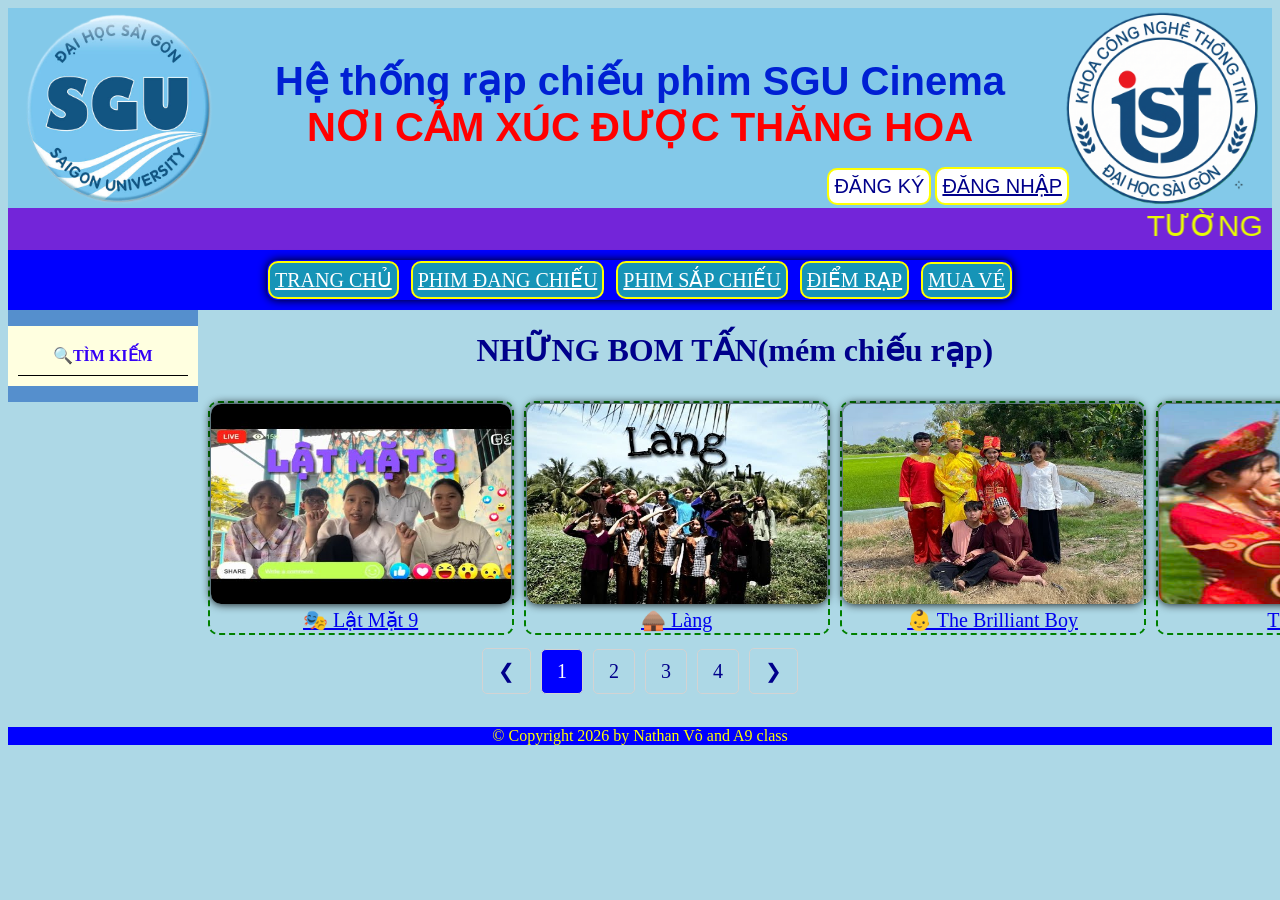
<file: rạp phim/index.html>
﻿<!DOCTYPE html>
<html>
<head>
    <meta charset="UTF-8">
    <title>Mua vé xem phim</title>
    <link rel="stylesheet" href="style.css">
</head>

<body>

    <div class="header" style="padding-top: 0px;">
        <img src="logo.png" height="200" width="200" style="float: left; margin-left: 10px;">
        <img src="FIS.png" height="200" width="200" style="float: right; margin-right: 10px;">
        <h1 style="text-align: center; margin: 0; padding-top:50px">Hệ thống rạp chiếu phim SGU Cinema</h1>
        <h1 style="text-align: center; margin: 0; color: red">NƠI CẢM XÚC ĐƯỢC THĂNG HOA</h1>
    <div>
        <table style="right: 200px; bottom: 0px; position:absolute">
            <tr>
                <td>
                    <div class="menu" >ĐĂNG KÝ</div>
                </td>

                <td>
                    <a href="dangnhap.html" class="menu">ĐĂNG NHẬP</a>
                </td>
            </tr>
        </table>
    </div>
</div>

    <div class="thongbao">
        <marquee scrollamount="10">
            TƯỜNG GIAO BỊ KHÙNG
        </marquee>
    </div>

    <div style="background:blue; width:100%">
    <table>
        <table style="margin-top: 0px;" cellspacing="10px" align="center">
            <tr text-align="center" class="poster">
                <td>
                    <a href="cinema.html" class="menu">TRANG CHỦ</a>
                </td>
                <td>
                    <a href="https://www.cgv.vn/default/movies/now-showing.html/" class="menu">PHIM ĐANG CHIẾU</a>
                </td>
                <td>
                    <a href="https://www.cgv.vn/default/movies/coming-soon-1.html" class="menu">PHIM SẮP CHIẾU</a>
                </td>
                <td>
                    <a href="https://maps.app.goo.gl/kxYa3HLpp75aqxeJ7" class="menu">ĐIỂM RẠP</a>
                </td>
                <td>
                    <a href="muave.jpg" class="menu">MUA VÉ</a>
                </td>
            </tr>
        </table>
    </table>
        
    </div>

    <div style="background:rgb(85, 143, 205); text-align:center; width:15%; float:left;">
        <ul class="menutrai">
            <li class="timkiem"><strong>🔍TÌM KIẾM</strong>
            <ul class="tuychon">
                <li>🌏QUỐC GIA</li>
                <li>📅THEO NĂM</li>
                <li>🔞ĐỘ TUỔI</li>
            </ul>
            </li>
        </ul>
    </div>
    <div style="width:85%; float:left">
        <table cellspacing="10">
            <tr>
                <h1 style="text-align:center; color:darkblue;">NHỮNG BOM TẤN(mém chiếu rạp)</h1>
                <td style="border-radius: 10px; border: 2px dashed green">
                    <img src="lama.jpg" height="200" width="300" class="poster">
                    <a href="https://www.youtube.com/watch?v=hBikbtx0i0Y&t=8s" style="text-align:center">🎭 Lật Mặt 9</a>
                </td>
                <td style="border-radius: 10px; border: 2px dashed green">
                    <img src="làng.jpg" height="200" width="300" class="poster">
                    <a href="https://www.youtube.com/watch?v=n4OjK95W72g&t=1s" style="text-align:center">🛖 Làng</a>
                </td>
                <td style="border-radius: 10px; border: 2px dashed green">
                    <img src="bb.jpg" height="200" width="300" class="poster">
                    <a href="https://www.youtube.com/watch?v=XuYsDVwdfcA" style="text-align:center">👶 The Brilliant Boy</a>
                </td>
                <td style="border-radius: 10px; border: 2px dashed green">
                    <img src="taca.jpg" height="200" width="300" class="poster">
                    <a href="https://www.youtube.com/watch?v=T81RgmAUfbw" style="text-align:center">Tấm Cám</a>
                </td>
            </tr>
        </table>
    </div>
    <div class="phantrang">
    <a href="#">❮</a>
    <a href="#" class="active">1</a>
    <a href="#">2</a>
    <a href="#">3</a>
    <a href="#">4</a>
    <a href="#">❯</a>
</div>
    <div>
        <footer style="background:blue; color:yellow ; clear:both; text-align:center;">&copy Copyright 2026 by Nathan Võ and A9 class</footer>
    </div>
    
</body>
</html>
</file>
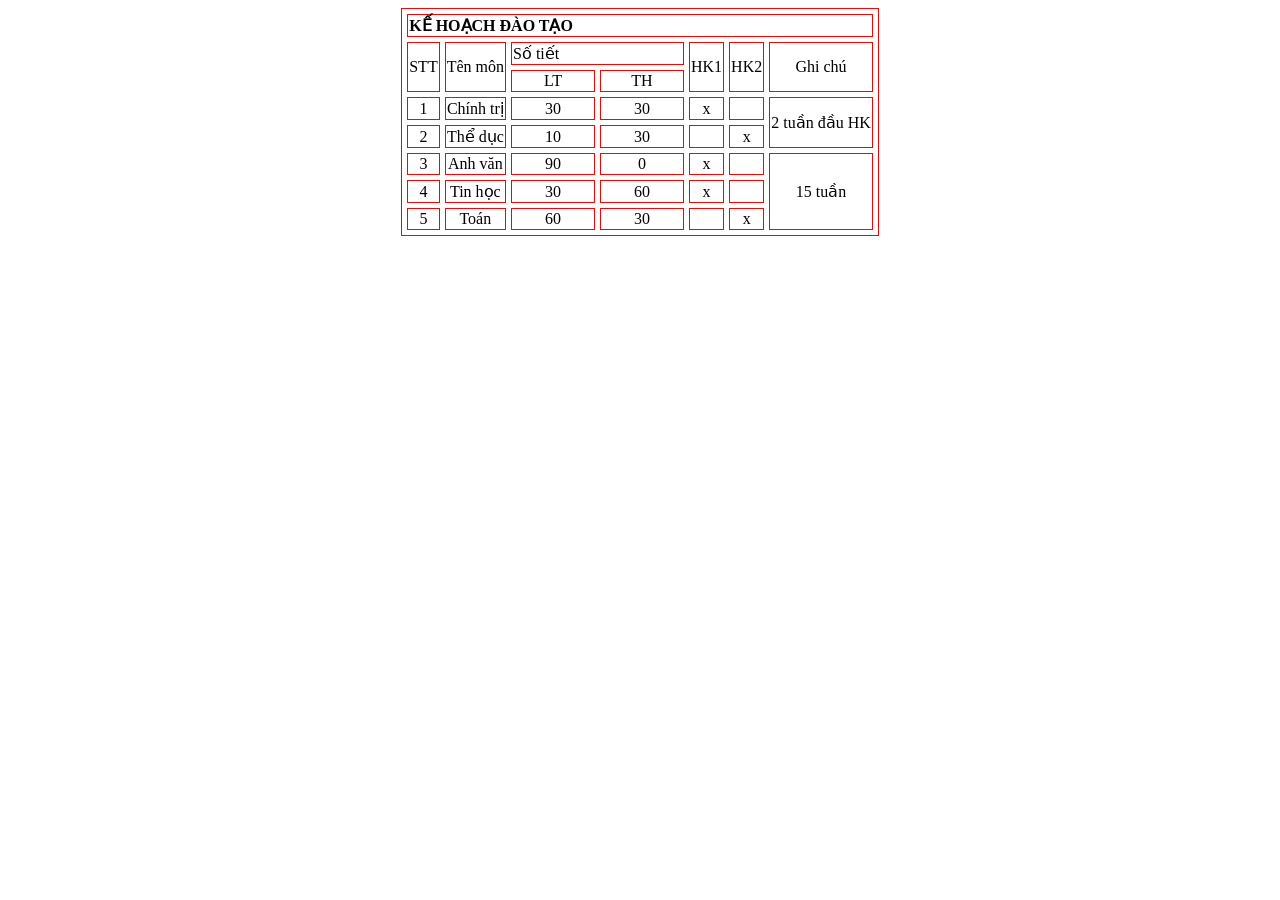
<file: 119.html>
﻿<!DOCTYPE html>
<html lang="vi">
<head>
    <meta charset="UTF-8">
    <title>Bài tập trang 119</title>
    <style>
        table, th, td, tr {
            font-family:'Times New Roman', Times, serif;
            font-size: 16;
            border: 1px solid red;
            border-collapse: seperate;
            border-spacing: 5px;
            margin-left: auto;
            margin-right: auto;
            text-align: center;
        }
    </style>
    <table>
        <tr>
            <th colspan="7", style="text-align:left">KẾ HOẠCH ĐÀO TẠO</th>
        </tr>
            <td rowspan="2">
                STT 
            </td>
            <td rowspan="2">
                Tên môn
            </td>
            <td colspan="2", style="text-align:left">
                Số tiết
            </td>
            <td rowspan="2">
                HK1
            </td>
            <td rowspan="2">
                HK2
            </td>
            <td rowspan="2">
                Ghi chú
            </td>
        <tr>
            <td style="text-align: center; width: 80px;">LT</td>
            <td style="text-align: center; width: 80px;">TH</td>
        </tr>
        <tr>
            <td>1</td>
            <td>Chính trị</td>
            <td>30</td>
            <td>30</td>
            <td>x</td>
            <td></td>
            <td rowspan="2">2 tuần đầu HK</td>
        </tr>
        <tr>
            <td>2</td>
            <td>Thể dục</td>
            <td>10</td>
            <td>30</td>
            <td></td>
            <td>x</td> 
        </tr>
        <tr>
            <td>3</td>
            <td>Anh văn</td>
            <td>90</td>
            <td>0</td>
            <td>x</td>
            <td></td>
            <td rowspan="3">15 tuần</td>
        </tr>
        <tr>
            <td>4</td>
            <td>Tin học</td>
            <td>30</td>
            <td>60</td>
            <td>x</td>
            <td></td>
        </tr>
        <tr>
            <td>5</td>
            <td>Toán</td>
            <td>60</td>
            <td>30</td>
            <td></td>
            <td>x</td>
    </table>
</file>
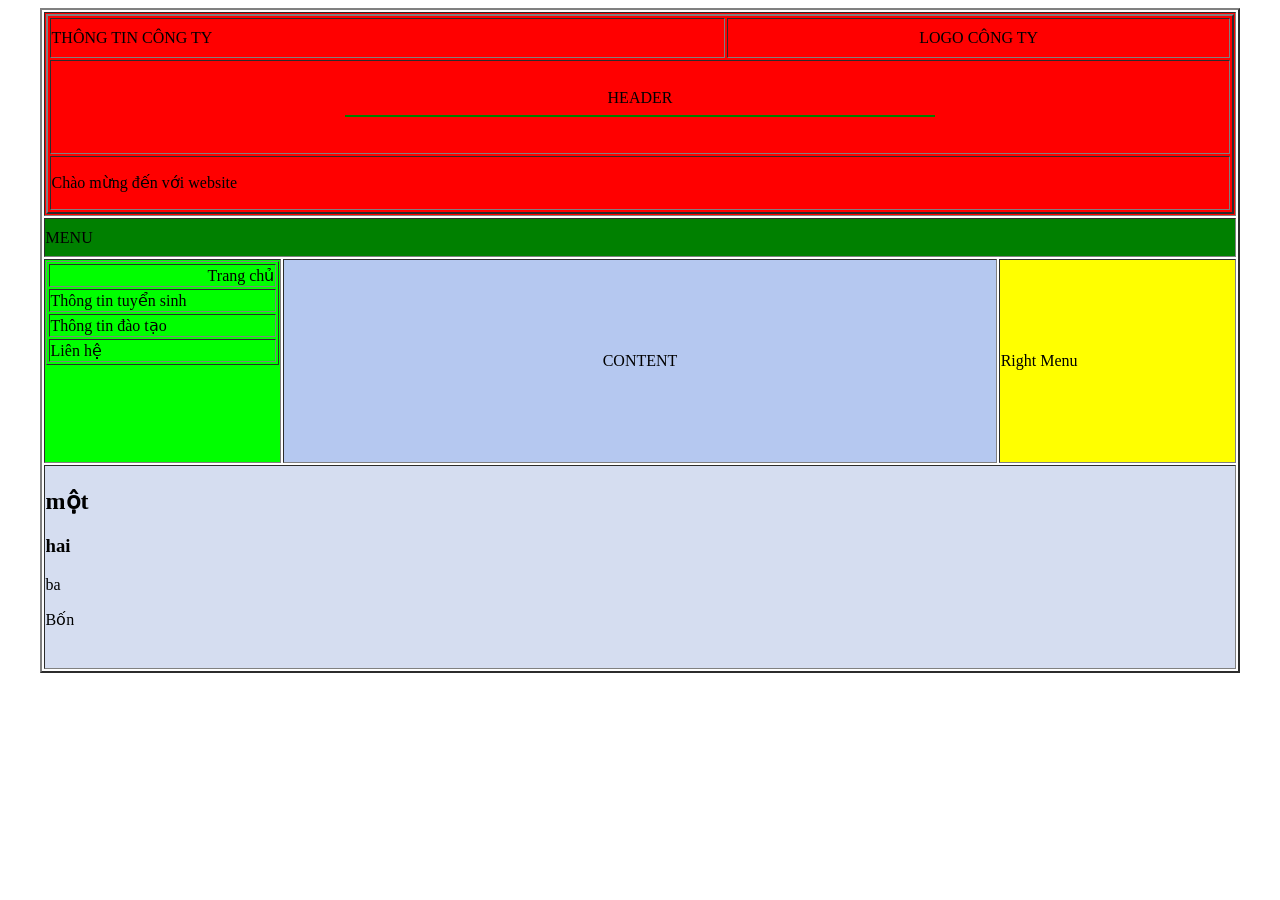
<file: Baitaplayout.html>
﻿<!DOCTYPE html>
<html>
<head>
    <meta charset="UTF-8">
    <title>Layout</title>
</head>

<body>

<table border="2" width="95%" align="center">

    <!-- HEADER -->
    <tr>
        <td colspan="3" height="200" bgcolor="red">

            <table border="2" width="100%" height="100%">

                <tr height="40">
                    <td>
                        THÔNG TIN CÔNG TY
                    </td>

                    <td align="center">
                        LOGO CÔNG TY
                    </td>
                </tr>

                <tr>
                    <td colspan="2" align="center">
                        HEADER
                        <hr width="50%" color="green">
                    </td>
                </tr>

                <tr>
                    <td colspan="2">
                        Chào mừng đến với website
                    </td>
                </tr>

            </table>

        </td>
    </tr>


    <!-- MENU -->
    <tr>
        <td colspan="3" height="35" bgcolor="green">
            MENU
        </td>
    </tr>


    <!-- 3 CỘT -->
    <tr>

        <!-- LEFT MENU -->
        <td width="20%" height="200" bgcolor="lime" valign="top">

            <table border="1" width="100%">

                <tr>
                    <td align="right">
                        Trang chủ
                    </td>
                </tr>

                <tr>
                    <td>
                        Thông tin tuyển sinh
                    </td>
                </tr>

                <tr>
                    <td>
                        Thông tin đào tạo
                    </td>
                </tr>

                <tr>
                    <td>
                        Liên hệ
                    </td>
                </tr>

            </table>

        </td>


        <!-- CONTENT -->
        <td width="60%" bgcolor="#B5C8F0" align="center" valign="middle">
            CONTENT
        </td>


        <!-- RIGHT MENU -->
        <td width="20%" bgcolor="yellow">
            Right Menu
        </td>

    </tr>


    <!-- PHẦN DƯỚI -->
    <tr>
        <td colspan="3" height="200" bgcolor="#D5DDF0" valign="top">

            <h2>một</h2>

            <h3>hai</h3>

            <p>ba</p>

            <p>Bốn</p>

        </td>
    </tr>

</table>

</body>
</html>
</file>
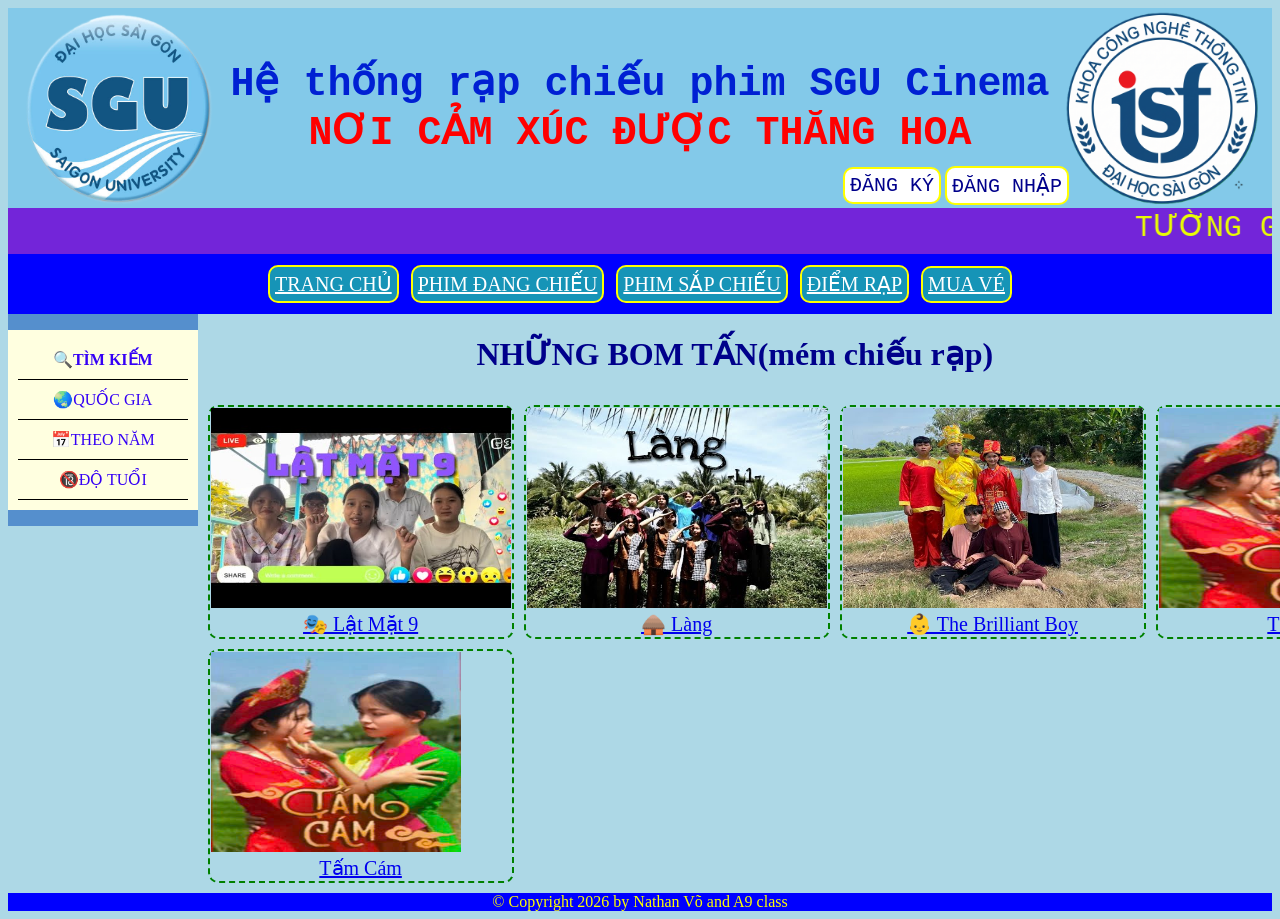
<file: rạp phim/cinema.html>
﻿<!DOCTYPE html>
<html>
<head>
    <meta charset="UTF-8">
    <title>Mua vé xem phim</title>

    <style>
        body{
            background: lightblue
        }
        .header {
            background: #83c9e9;
            color: rgb(0, 32, 211);
            font-size: 20px;
            font-family: 'Courier New', Courier, monospace;
            height: 200px;
            position:relative;
            text-align:center;
        }

        .menu {
            background: rgb(22, 148, 183);
            color: white;
            border: 2px solid yellow;
            border-radius: 10px;
            padding: 5px;
            width: fit-content;
        }

        .header .menu{
            background: white;
            color: darkblue;
            border-spacing:5px;
        }

        .menu:hover {
            background: rgb(99, 177, 209);
            color: white;
            cursor:crosshair;
        }

        .thongbao {
            background: rgb(115, 37, 217);
            color: rgb(232, 252, 4);
            font-size:30px;
            font-family: 'Courier New', Courier, monospace;
        }
        .menutrai {
            background: lightyellow;
            color:rgb(53, 0, 245);
            padding: 10px;
        }
        .menutrai li {
            padding: 10px;
            border-bottom: 1px solid black;
        }

        .menutrai li:hover {
            background: lightblue;
            color: white;
            cursor: pointer;
        }
        a {
            display:block;
            font-size: 20px;
        }
        li{
            list-style: none;
        }
    </style>
</head>

<body>

    <div class="header" style="padding-top: 0px;">
        <img src="logo.png" height="200" width="200" style="float: left; margin-left: 10px;">
        <img src="FIS.png" height="200" width="200" style="float: right; margin-right: 10px;">
        <h1 style="text-align: center; margin: 0; padding-top:50px">Hệ thống rạp chiếu phim SGU Cinema</h1>
        <h1 style="text-align: center; margin: 0; color: red">NƠI CẢM XÚC ĐƯỢC THĂNG HOA</h1>
    <div>
        <table style="right: 200px; bottom: 0px; position:absolute">
            <tr>
                <td>
                    <div class="menu" >ĐĂNG KÝ</div>
                </td>

                <td>
                    <div class="menu" >ĐĂNG NHẬP</div>
                </td>
            </tr>
        </table>
    </div>
</div>

    <div class="thongbao">
        <marquee scrollamount="10">
            TƯỜNG GIAO BỊ KHÙNG
        </marquee>
    </div>

    <div style="background:blue; width:100%">
    <table>
        <table style="margin-top: 0px;" cellspacing="10px" align="center">
            <tr text-align="center">
                <td>
                    <a href="bangiay.html" class="menu">TRANG CHỦ</a>
                </td>
                <td>
                    <a href="https://www.cgv.vn/default/movies/now-showing.html/" class="menu">PHIM ĐANG CHIẾU</a>
                </td>
                <td>
                    <a href="https://www.cgv.vn/default/movies/coming-soon-1.html" class="menu">PHIM SẮP CHIẾU</a>
                </td>
                <td>
                    <a href="https://maps.app.goo.gl/kxYa3HLpp75aqxeJ7" class="menu">ĐIỂM RẠP</a>
                </td>
                <td>
                    <a href="muave.jpg" class="menu">MUA VÉ</a>
                </td>
            </tr>
        </table>
    </table>
        
    </div>

    <div style="background:rgb(85, 143, 205); text-align:center; width:15%; float:left;">
        <ul class="menutrai">
            <li class="l1"><strong>🔍TÌM KIẾM</strong></li>
            <li>🌏QUỐC GIA</li>
            <li>📅THEO NĂM</li>
            <li>🔞ĐỘ TUỔI</li>
        </ul>
    </div>
    <div style="width:85%; float:left">
        <table cellspacing="10">
            <tr>
                <h1 style="text-align:center; color:darkblue;">NHỮNG BOM TẤN(mém chiếu rạp)</h1>
                <td style="border-radius: 10px; border: 2px dashed green">
                    <img src="lama.jpg" height="200" width="300">
                    <a href="https://www.youtube.com/watch?v=hBikbtx0i0Y&t=8s" style="text-align:center">🎭 Lật Mặt 9</a>
                </td>
                <td style="border-radius: 10px; border: 2px dashed green">
                    <img src="làng.jpg" height="200" width="300">
                    <a href="https://www.youtube.com/watch?v=n4OjK95W72g&t=1s" style="text-align:center">🛖 Làng</a>
                </td>
                <td style="border-radius: 10px; border: 2px dashed green">
                    <img src="bb.jpg" height="200" width="300">
                    <a href="https://www.youtube.com/watch?v=XuYsDVwdfcA" style="text-align:center">👶 The Brilliant Boy</a>
                </td>
                <td style="border-radius: 10px; border: 2px dashed green">
                    <img src="taca.jpg" height="200" width="300">
                    <a href="https://www.youtube.com/watch?v=T81RgmAUfbw" style="text-align:center">Tấm Cám</a>
                </td>
            </tr>
            <tr>
                <td style="border-radius: 10px; border: 2px dashed green">
                    <img src="taca.jpg" height="200" width="250">
                    <a href="https://www.youtube.com/watch?v=T81RgmAUfbw" style="text-align:center">Tấm Cám</a>
                </td>
            </tr>

        </table>
    </div>
    <div>
        <footer style="background:blue; color:yellow ; clear:both; text-align:center">&copy Copyright 2026 by Nathan Võ and A9 class</footer>
    </div>
    
</body>
</html>
</file>
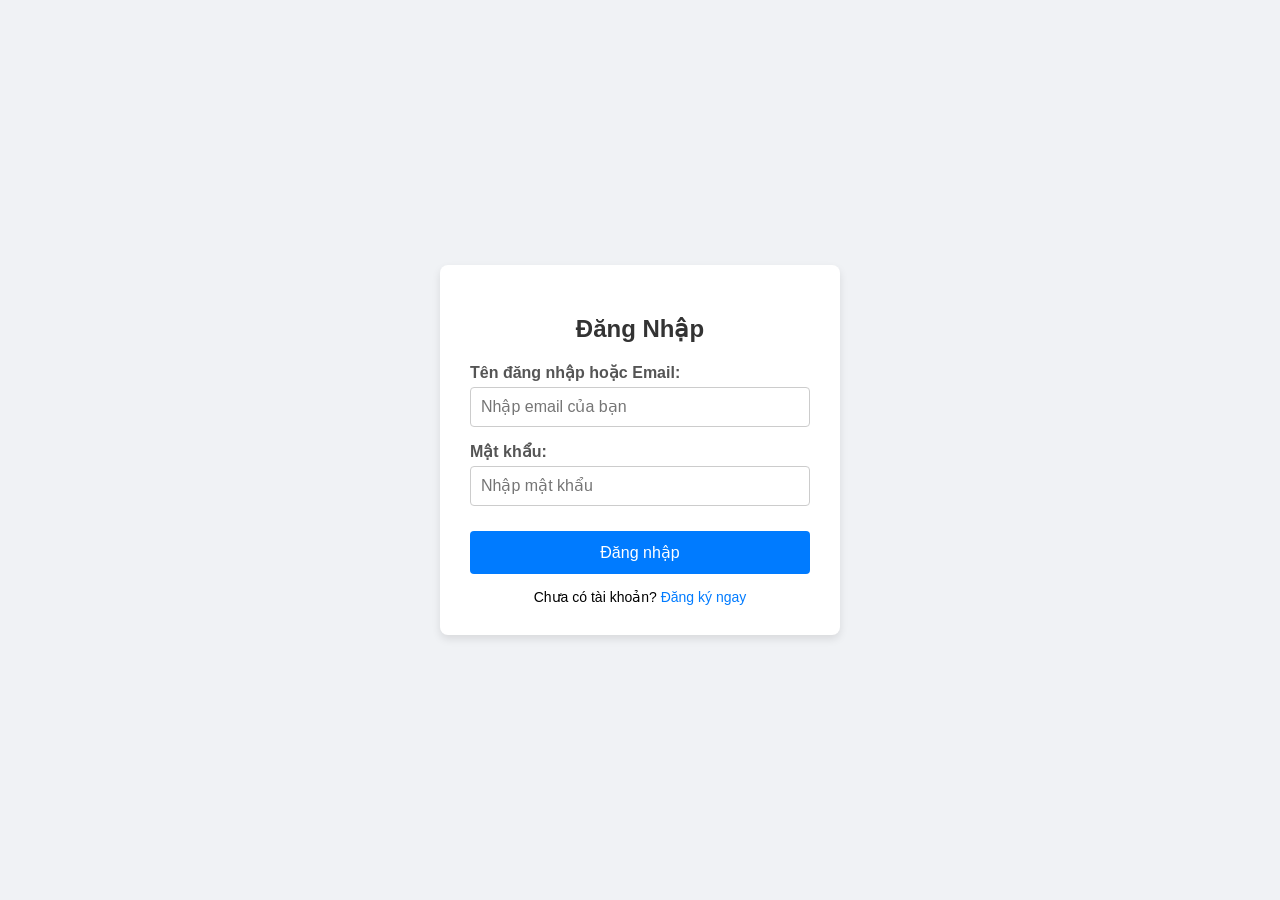
<file: rạp phim/dangnhap.html>
﻿<!DOCTYPE html>
<html lang="vi">
<head>
    <meta charset="UTF-8">
    <meta name="viewport" content="width=device-width, initial-scale=1.0">
    <title>Trang Đăng Nhập</title>
    
    <!-- CSS để tạo giao diện hiển thị ở giữa màn hình -->
    <style>
        * {
            box-sizing: border-box;
            font-family: Arial, sans-serif;
        }
        body {
            display: flex;
            justify-content: center; /* Căn giữa theo chiều ngang */
            align-items: center;     /* Căn giữa theo chiều dọc */
            height: 100vh;
            background-color: #f0f2f5;
            margin: 0;
        }
        .login-box {
            background-color: #ffffff;
            padding: 30px;
            border-radius: 8px;
            box-shadow: 0 4px 8px rgba(0,0,0,0.1);
            width: 100%;
            max-width: 400px;
        }
        h2 {
            text-align: center;
            margin-bottom: 20px;
            color: #333333;
        }
        .input-group {
            margin-bottom: 15px;
        }
        .input-group label {
            display: block;
            margin-bottom: 5px;
            font-weight: bold;
            color: #555;
        }
        .input-group input {
            width: 100%;
            padding: 10px;
            border: 1px solid #cccccc;
            border-radius: 4px;
            font-size: 16px;
        }
        .input-group input:focus {
            border-color: #007bff;
            outline: none;
        }
        button {
            width: 100%;
            padding: 12px;
            background-color: #007bff;
            color: white;
            border: none;
            border-radius: 4px;
            font-size: 16px;
            cursor: pointer;
            margin-top: 10px;
        }
        button:hover {
            background-color: #0056b3;
        }
        .register-link {
            text-align: center;
            margin-top: 15px;
            font-size: 14px;
        }
        .register-link a {
            color: #007bff;
            text-decoration: none;
        }
        .register-link a:hover {
            text-decoration: underline;
        }
    </style>
</head>
<body>

    <div class="login-box">
        <h2>Đăng Nhập</h2>
        
        <!-- Biểu mẫu đăng nhập -->
        <form action="#" method="POST">
            <div class="input-group">
                <label for="email">Tên đăng nhập hoặc Email:</label>
                <!-- Thuộc tính required bắt buộc người dùng phải điền -->
                <input type="text" id="email" name="email" placeholder="Nhập email của bạn" required>
            </div>
            
            <div class="input-group">
                <label for="password">Mật khẩu:</label>
                <!-- type="password" giúp mã hóa ký tự thành dấu chấm tròn -->
                <input type="password" id="password" name="password" placeholder="Nhập mật khẩu" required>
            </div>
            
            <button type="submit">Đăng nhập</button>
        </form>

        <!-- Nút chuyển hướng sang trang đăng ký theo câu hỏi trước của bạn -->
        <div class="register-link">
            Chưa có tài khoản? <a href="dang-ky.html">Đăng ký ngay</a>
        </div>
    </div>

</body>
</html>
</file>
<file: rạp phim/style.css>
﻿body{
            background: lightblue
        }
        .header {
            background: #83c9e9;
            color: rgb(0, 32, 211);
            font-size: 20px;
            font-family: sans-serif;
            height: 200px;
            position:relative;
            text-align:center;
        }

        .menu {
            background: rgb(22, 148, 183);
            color: white;
            border: 2px solid yellow;
            border-radius: 10px;
            padding: 5px;
            width: fit-content;
        }

        .header .menu{
            background: white;
            color: darkblue;
            border-spacing:5px;
        }

        .menu:hover {
            background: rgb(99, 177, 209);
            color: white;
            cursor:crosshair;
        }

        .thongbao {
            background: rgb(115, 37, 217);
            color: rgb(232, 252, 4);
            font-size:30px;
            font-family: 'Segoe UI', Tahoma, Geneva, Verdana, sans-serif;
        }
        .menutrai {
            background: lightyellow;
            color:rgb(53, 0, 245);
            padding: 10px;
        }
        .menutrai li {
            padding: 10px;
            border-bottom: 1px solid black;
            position: relative;
        }
        .tuychon {
            display: none;
            background: white;
            color: darkblue;
            padding: 0;
        }

        .menutrai li:hover {
            background: lightblue;
            color: white;
            cursor: pointer;
        }
        .timkiem:hover .tuychon {
            display: block;
             box-shadow: 0px 0px 10px black;

        }

        .tuychon li:hover {
            background: rgb(99, 177, 209);
            color: white;
        }
        a {
            display:block;
            font-size: 20px;
        }
        li{
            list-style: none;
        }
        .poster{
            border-radius: 10px;
            box-shadow: 0px 0px 10px black;   
        }
        .phantrang {
            clear:both;
            text-align: center;
            margin: 30px;
        }

        .phantrang a {
            display: inline-block;
            padding: 10px 15px;
            text-decoration: none;
            color: darkblue;
            border: 1px solid lightgray;
            border-radius: 5px;
            margin: 3px;
        }

        .phantrang a:hover {
            background: lightblue;
        }

        .phantrang .active {
            background: blue;
            color: white;
        }
</file>
